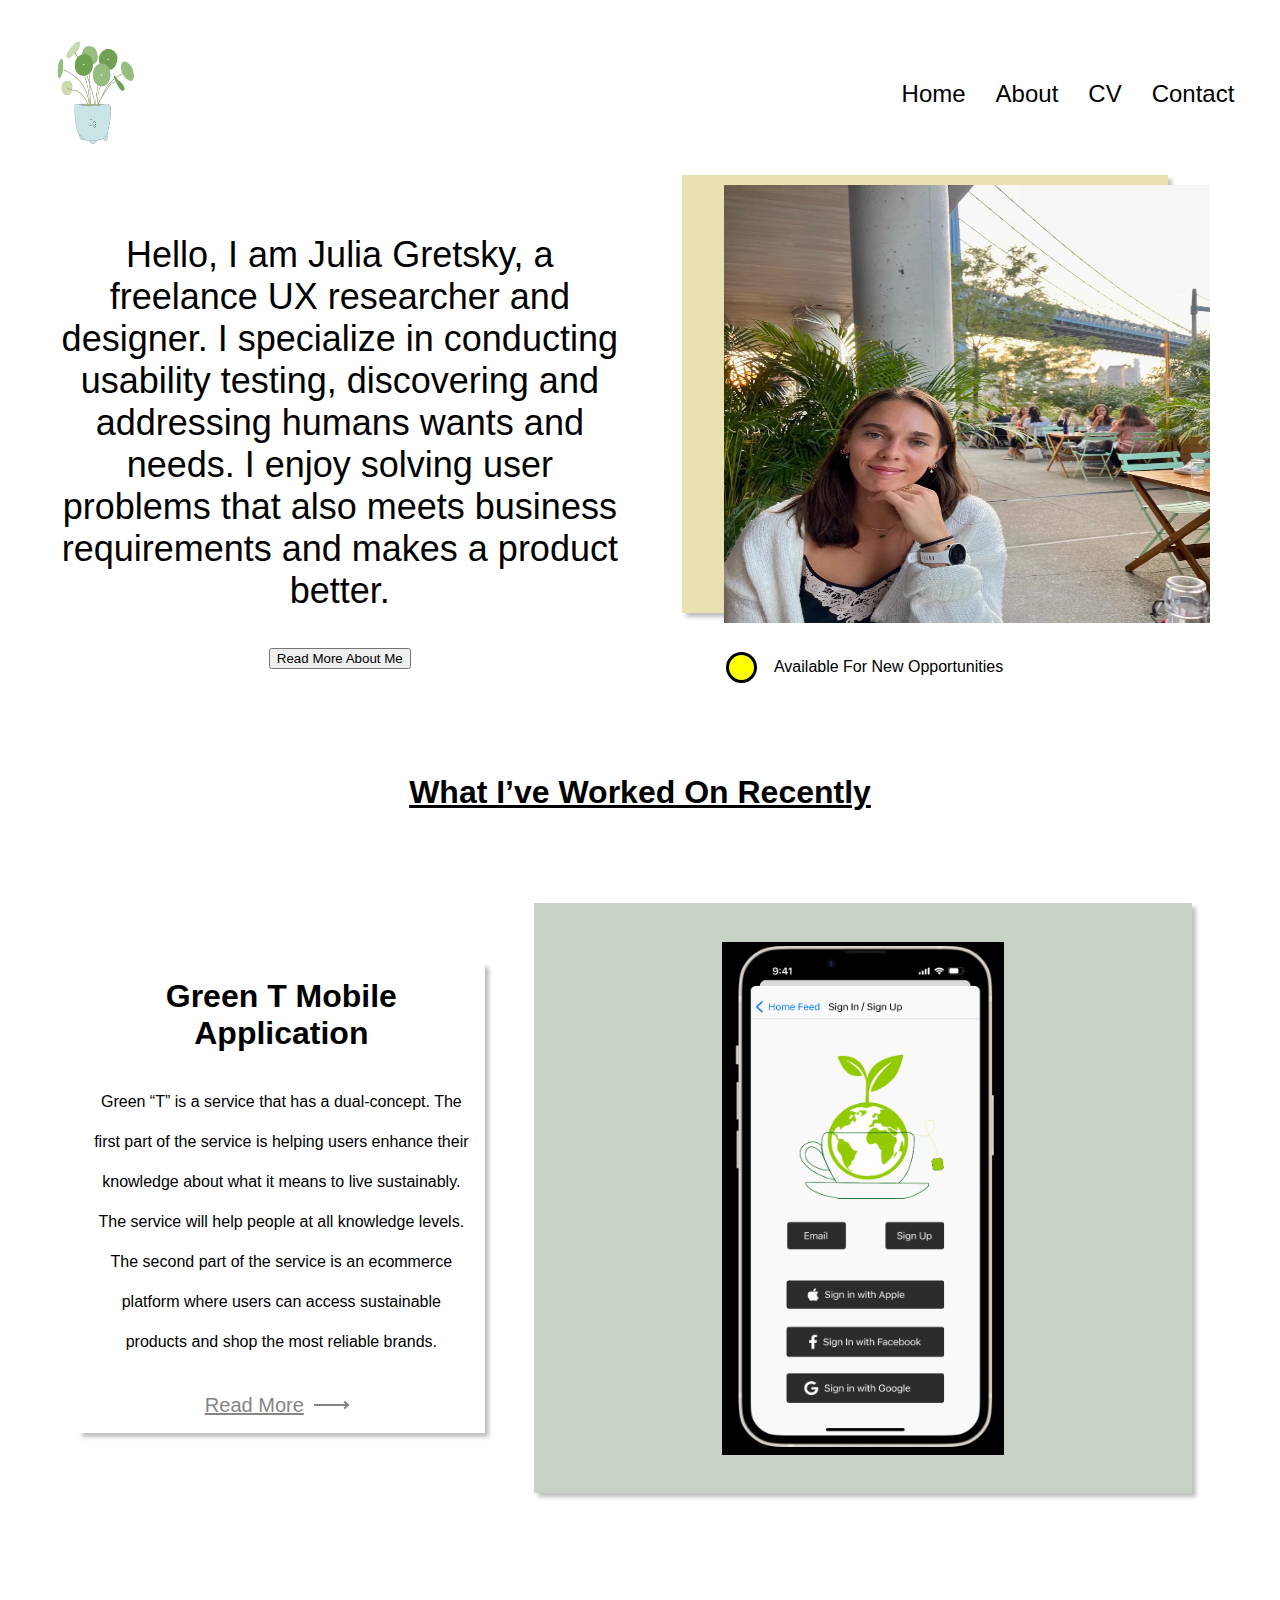
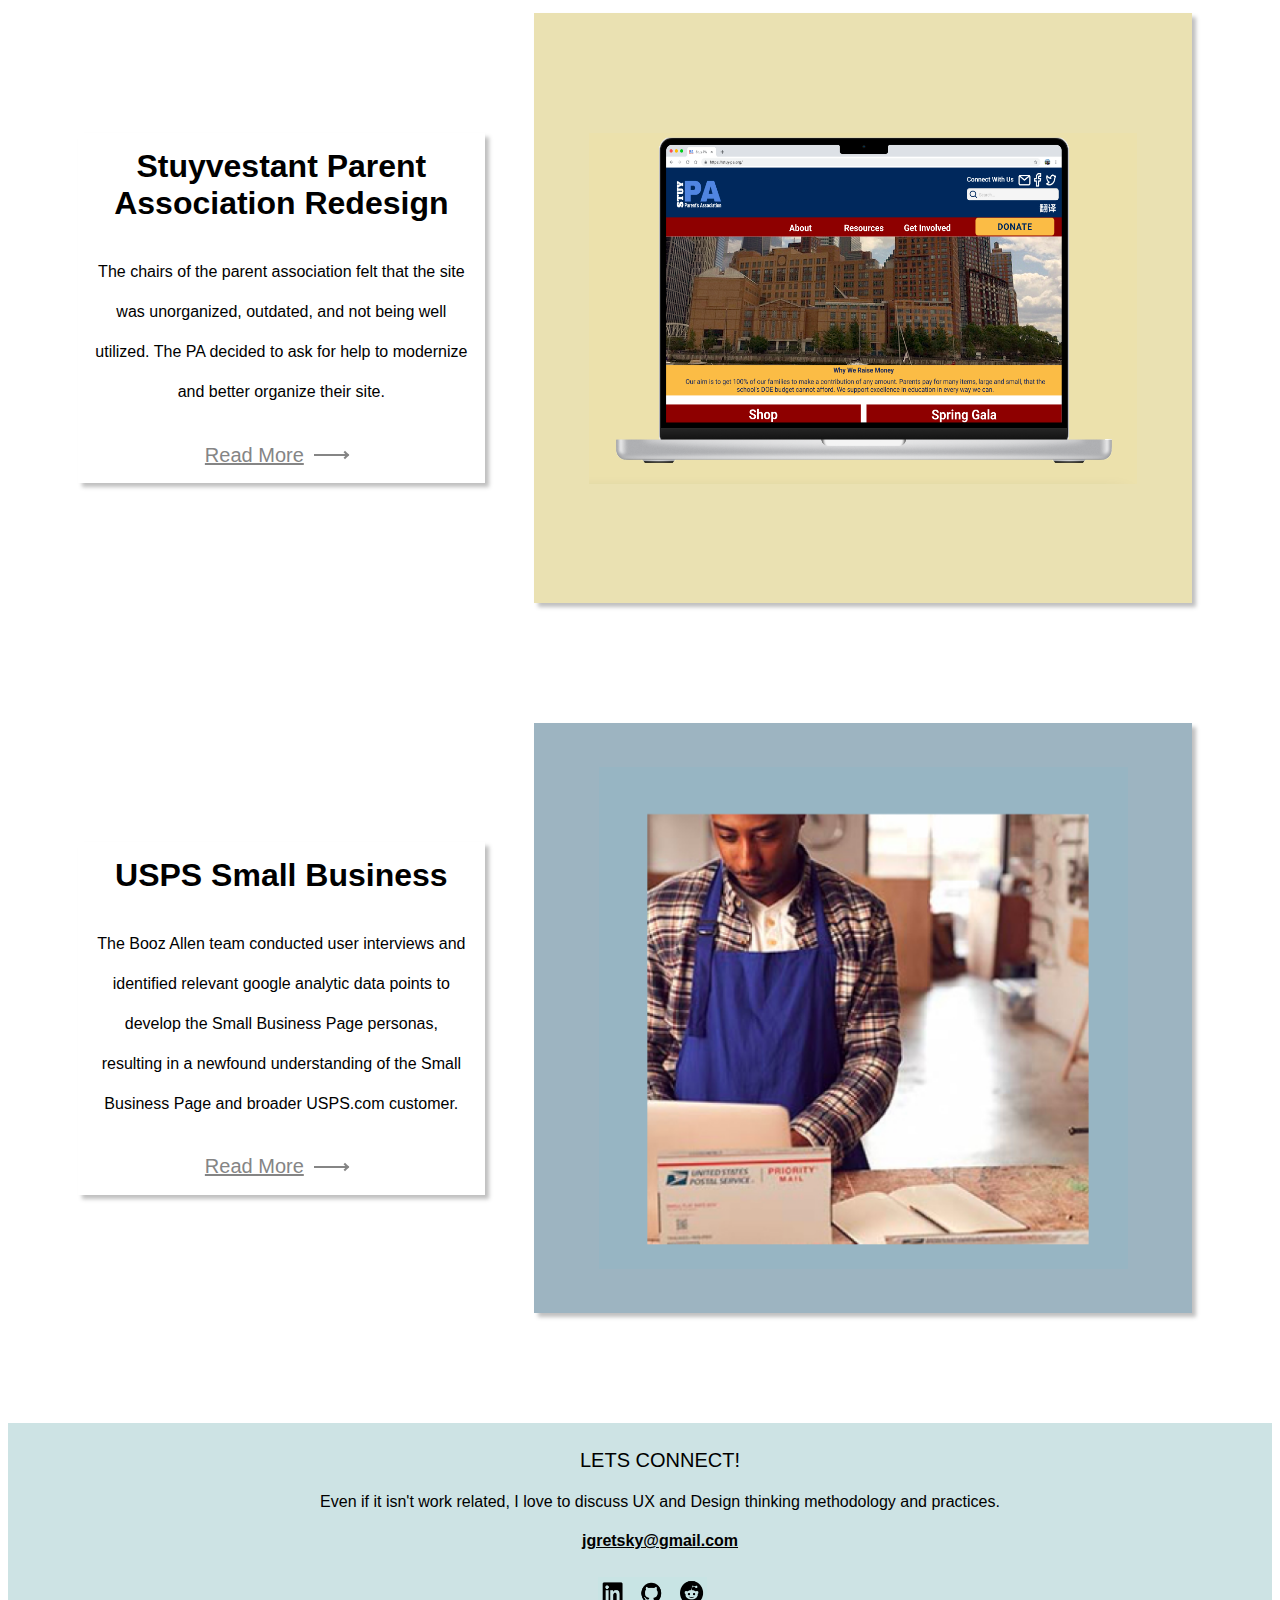
<file: index.html>
<!DOCTYPE html>
<html lang="en">
<head>
    <meta charset="UTF-8">
    <meta http-equiv="X-UA-Compatible" content="IE=edge">
    <meta name="viewport" content="width=device-width, initial-scale=1.0">
    <title>Document</title>
    <link rel="stylesheet" href="style.css">
    <link href="https://cdn.jsdelivr.net/npm/bootstrap@5.3.0-alpha1/dist/css/bootstrap.min.css" rel="stylesheet" integrity="sha384-GLhlTQ8iRABdZLl6O3oVMWSktQOp6b7In1Zl3/Jr59b6EGGoI1aFkw7cmDA6j6gD" crossorigin="anonymous">
</head>
<body>
     <!--NAV BAR-->
     <header class="flex">
        <nav class="flex">
            <div class="flex logo">
                <img src="images 20/Screen Shot 2023-01-09 at 1.20.20 PM.png" alt="jgLogo" width="117" height="122">
            </div>
            
            <ul class="flex tabs">
                <li> Home </li>
                <li> About </li>
                <li> CV </li>
                <li> Contact </li>
              </ul>

        </nav>
     </header>

    <section class="b_content">
        <!--intro and intro picture -->

        <section class="intro_box">

            <div class="intro_left">
                <div class="I_T">
                    <p> Hello, I am Julia Gretsky, a freelance UX researcher and designer. I specialize in conducting usability testing, discovering and addressing humans wants and needs. I enjoy solving user problems that also meets business requirements and makes a product better.
                    </p>
                </div>

                <div class="more_about">
                    <button onclick="myFunction()" type="button" class="more2">
                        Read More About Me
                    </button>
        
                    <p id="demo"></p>
                </div>
            </div>

            <div class="intro_pic">
                <div class="picture">
                    <img src="images 20/90029A34-C4E2-4F4D-BE90-2C2126F69507.png" alt="intro photo" width="486" height="438">

                    <div class="yellow"></div>
                </div>

                <div class="avail">

                    <span class="cirlce"></span>

                    <div class="Av_text">
                        <p>Available For New Opportunities</p>
                    </div>
                </div>

            </div>
        </section>

        <!--Recent Work green T-->

        <div class="recent_w">
            <p>What I’ve Worked On Recently </p>
        </div>

        <section class="work_row">
            <div class="w_text">
                <H3> Green T Mobile Application</H3>
                <p> Green “T” is a service that has a dual-concept.  The first part of the service is helping users enhance their knowledge about what it means to live sustainably. The service will help people at all knowledge levels. The second part of the service is an ecommerce platform where users can access sustainable products and shop the most reliable brands.
                </p>
                <div class="more_arrow">
                    <a href="casestudy1.html" class="read">  Read More <div class="arrow"></div>
                    </a>
                </div>
            </div>
            <div class="g_pic">
                <img class="GT" src="images 20/Screen Shot 2023-01-04 at 2.56.59 PM.png" alt="greet T phone" width="282" height="513">
            </div>
        </section>

        <!--Recent Work styvestant -->

        <section class="work_row">
            <div class="w_text">
                <H3> Stuyvestant Parent Association Redesign</H3>
                <p>The chairs of the parent association felt that the site was unorganized, outdated, and not being well utilized. The PA decided to ask for help to modernize and better organize their site. 
                </p>
                <div class="more_arrow">
                    <a href="casestudy2.html" class="read">  Read More <div class="arrow"></div>
                    </a>
                </div>
            </div>
            <div class="s_pic">
                <img class="GT" src="images 20/Screen Shot 2023-01-24 at 8.18.09 PM.png" alt="stuy" width="548" height="351">
            </div>
        </section>

        <!--Recent Work postal -->

        <section class="work_row">
            <div class="w_text">
                <H3> USPS Small Business</H3>
                <p> The Booz Allen team conducted user interviews and  identified relevant google analytic data points to develop the Small Business Page personas, resulting in a newfound understanding of the Small Business Page and broader USPS.com customer.</p>
                <div class="more_arrow">
                    <a href="casestudy3.html" class="read">  Read More <div class="arrow"></div>
                    </a>
                </div>
            </div>
            <div class="u_pic">
                <img class="GT" src="images 20/Screen Shot 2023-01-24 at 8.25.38 PM.png" alt="usps" width="529" height="502">
            </div>
        </section>

    </section>



    <!--Footer-->
    <section class="footloc">
        <footer>
            <ul class="list">
                <li class="LC">LETS CONNECT! </li>
                <li>Even if it isn't work related, I love to discuss UX and Design thinking methodology and practices.</li>
                <li class="email">jgretsky@gmail.com</li>
            </ul>

            <div class="social">
                <img class="media" src="images 20/Screen Shot 2023-01-24 at 8.42.00 PM.png" alt="social medai" width="109" height="31">
            </div>
        </footer>
    </section>
</body>

<script src="https://cdn.jsdelivr.net/npm/@popperjs/core@2.11.6/dist/umd/popper.min.js" integrity="sha384-oBqDVmMz9ATKxIep9tiCxS/Z9fNfEXiDAYTujMAeBAsjFuCZSmKbSSUnQlmh/jp3" crossorigin="anonymous"></script>
<script src="https://cdn.jsdelivr.net/npm/bootstrap@5.3.0-alpha1/dist/js/bootstrap.min.js" integrity="sha384-mQ93GR66B00ZXjt0YO5KlohRA5SY2XofN4zfuZxLkoj1gXtW8ANNCe9d5Y3eG5eD" crossorigin="anonymous"></script>
</html>
</file>
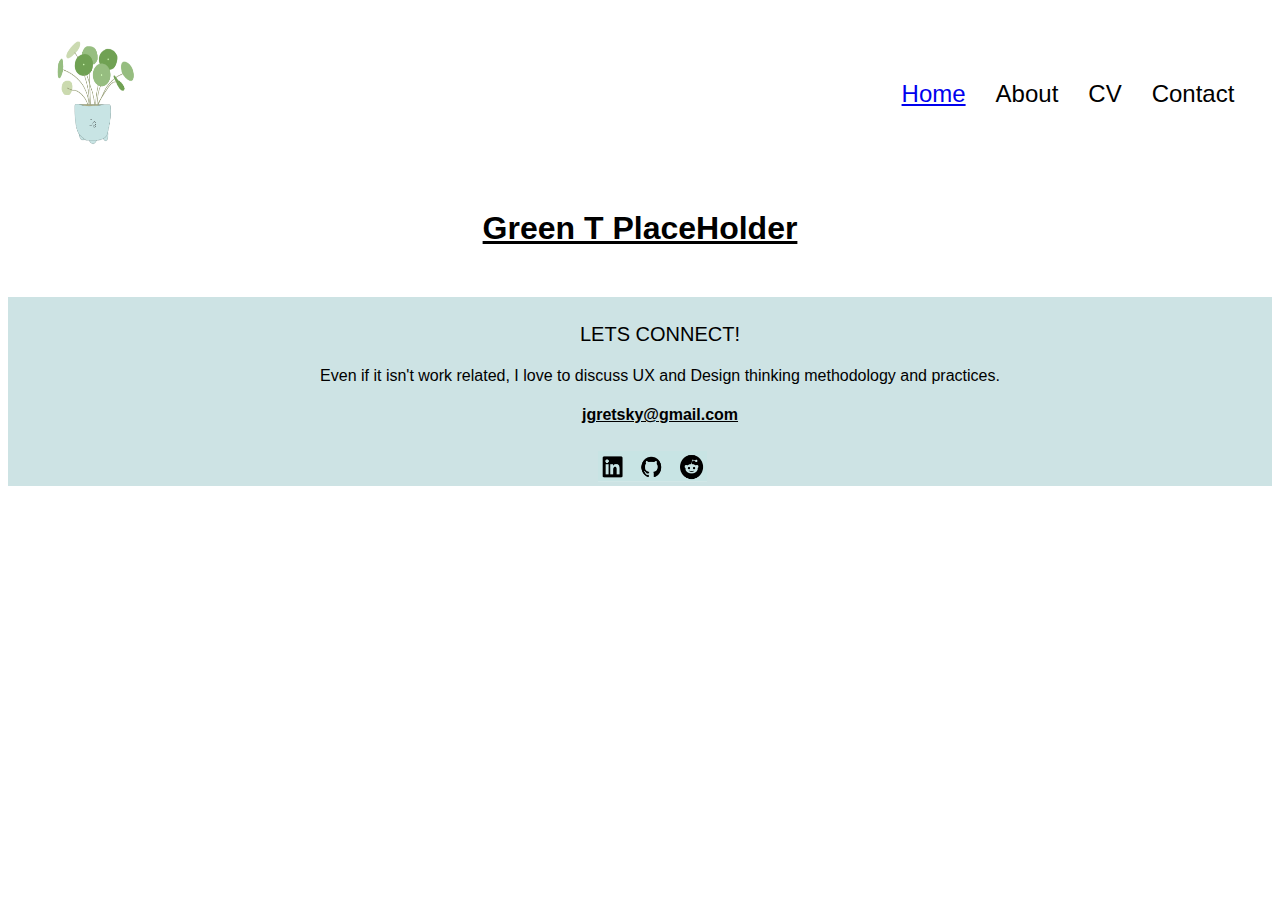
<file: casestudy1.html>
<!DOCTYPE html>
<html lang="en">
<head>
    <meta charset="UTF-8">
    <meta http-equiv="X-UA-Compatible" content="IE=edge">
    <meta name="viewport" content="width=device-width, initial-scale=1.0">
    <title>Document</title>
    <link rel="stylesheet" href="style.css">
</head>
<body>
    <!--NAV BAR-->
    <header class="flex">
        <nav class="flex">
            <div class="flex logo">
                <img src="images 20/Screen Shot 2023-01-09 at 1.20.20 PM.png" alt="jgLogo" width="117" height="122">
            </div>
            
            <ul class="flex tabs">
                <a href="index.html"><li> Home </li> </a>
                <li> About </li>
                <li> CV </li>
                <li> Contact </li>
              </ul>

        </nav>
    </header>

    <h1 class="casestudy"> Green T PlaceHolder</h1>

     <!--Footer-->
     <section class="footloc">
        <footer>
            <ul class="list">
                <li class="LC">LETS CONNECT! </li>
                <li>Even if it isn't work related, I love to discuss UX and Design thinking methodology and practices.</li>
                <li class="email">jgretsky@gmail.com</li>
            </ul>

            <div class="social">
                <img class="media" src="images 20/Screen Shot 2023-01-24 at 8.42.00 PM.png" alt="social medai" width="109" height="31">
            </div>
        </footer>
    </section>
    
</body>
</html>
</file>
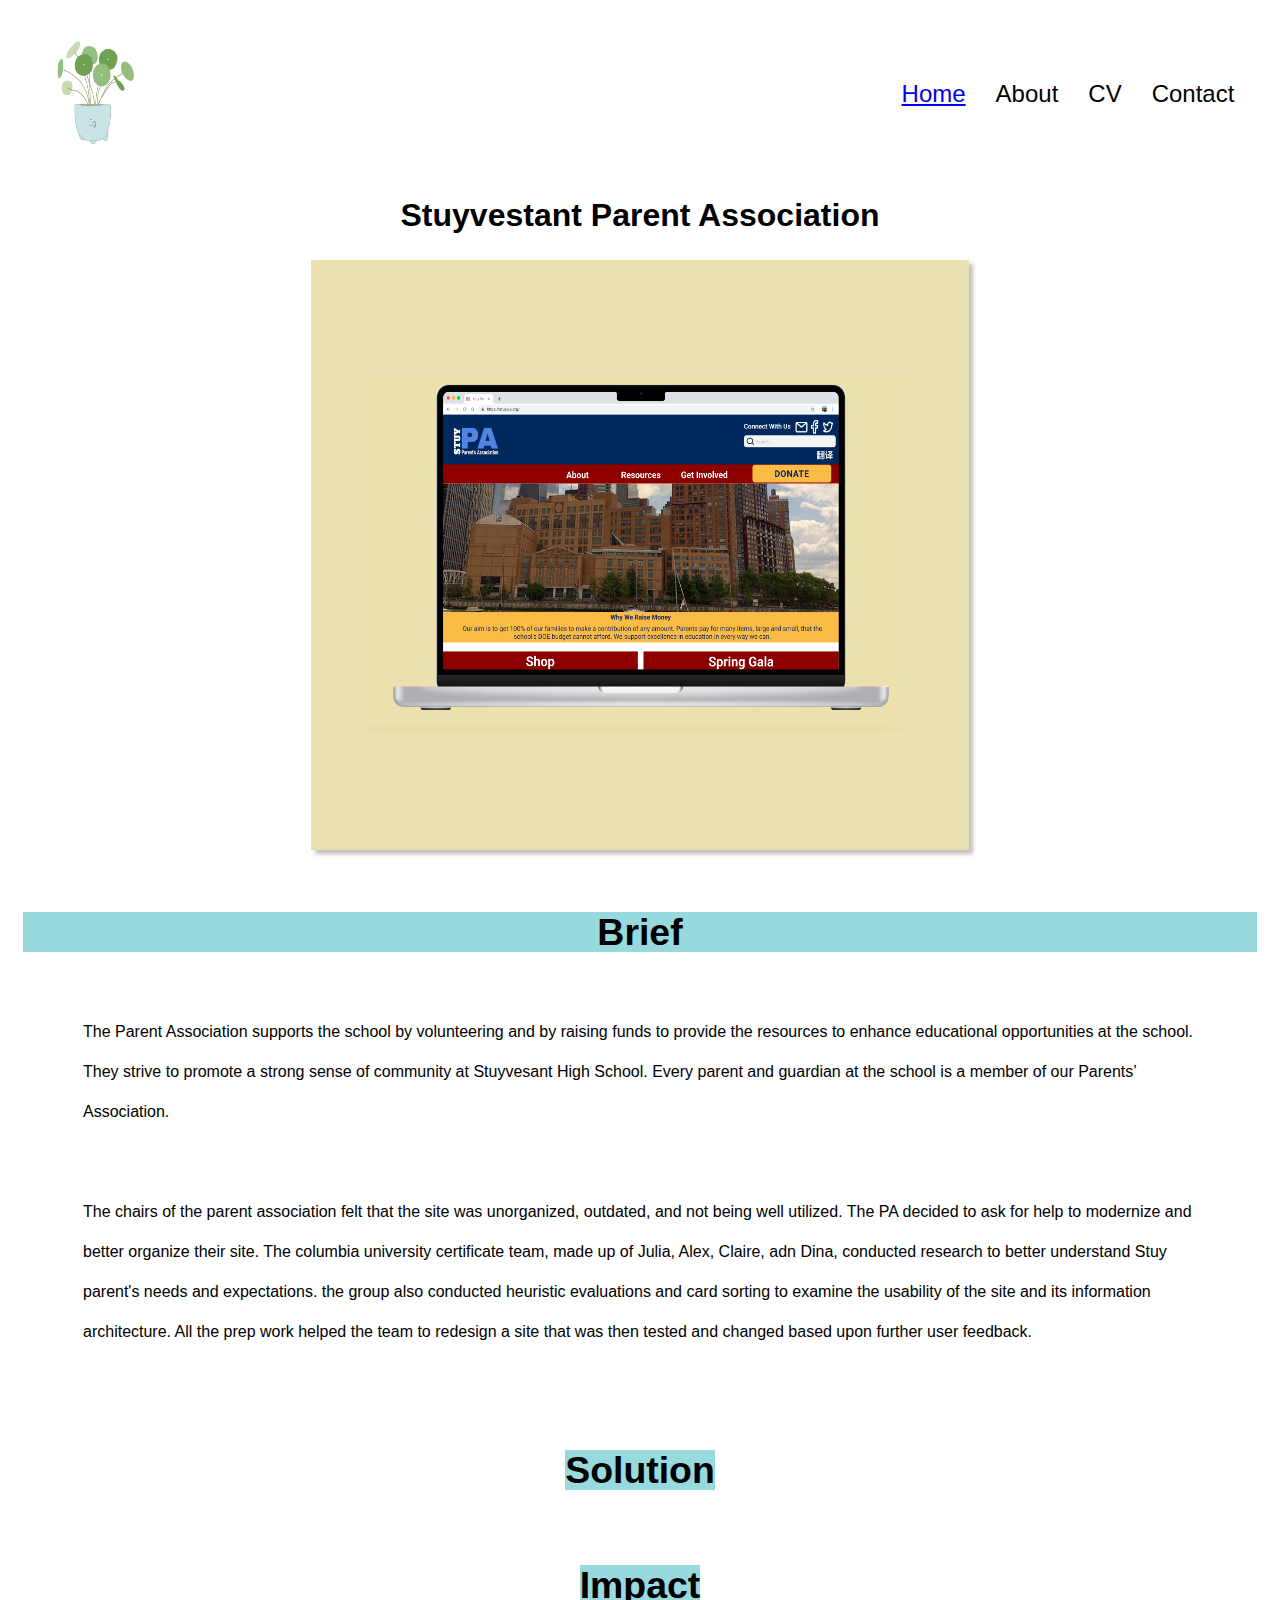
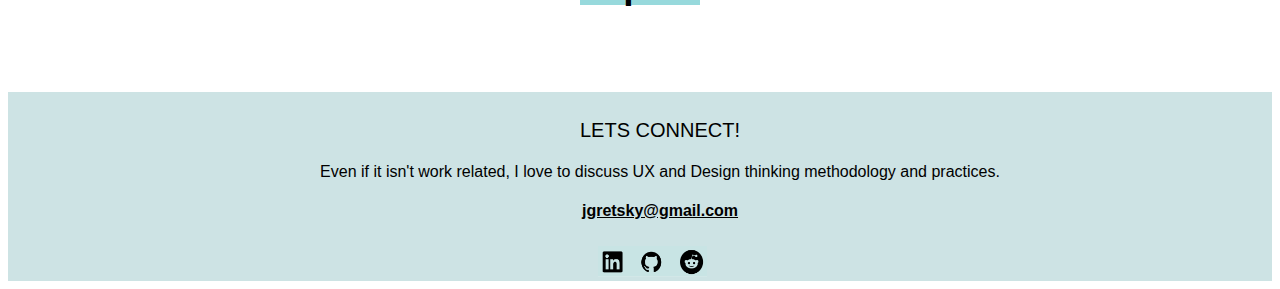
<file: casestudy2.html>
<!DOCTYPE html>
<html lang="en">
<head>
    <meta charset="UTF-8">
    <meta http-equiv="X-UA-Compatible" content="IE=edge">
    <meta name="viewport" content="width=device-width, initial-scale=1.0">
    <title>Document</title>
    <link rel="stylesheet" href="style.css">
</head>
<body>

    <!--NAV BAR-->
    <header class="flex">
        <nav class="flex">
            <div class="flex logo">
                <img src="images 20/Screen Shot 2023-01-09 at 1.20.20 PM.png" alt="jgLogo" width="117" height="122">
            </div>
            
            <ul class="flex tabs">
                <a href="index.html"><li> Home </li> </a>
                <li> About </li>
                <li> CV </li>
                <li> Contact </li>
              </ul>

        </nav>
    </header>

    <h1 class="stuy_h1"> Stuyvestant Parent Association</h1>
   
    <section class="stuy_pic">
        <div class="s_pic">
            <img class="GT" src="images 20/Screen Shot 2023-01-24 at 8.18.09 PM.png" alt="stuy" width="548" height="351">
        </div>
    </section>

    <section class="stuy_text">

        <div class="brief">
            <h3> Brief</h3>

            <p>The Parent Association supports the school by volunteering and by raising funds  to provide the resources to enhance educational opportunities at the school. They strive to promote a strong sense of community at Stuyvesant High School. Every parent and guardian at the school is a member of our Parents’ Association. 
            </p>

            <p>The chairs of the parent association felt that the site was unorganized, outdated, and not being well utilized. The PA decided to ask for help to modernize and better organize their site.  The columbia university certificate team, made up of Julia, Alex, Claire, adn Dina, conducted research to better understand Stuy parent's needs and expectations. the group also conducted heuristic evaluations and card sorting to examine the usability of the site and its information architecture. All the prep work helped the team to redesign a site that was then tested and changed based upon further user feedback.
            </p>

        </div>

        <div class="solution">
            <h3> Solution</h3>
        </div>

        <div class="impact">
            <h3> Impact</h3>
        </div>
    </section>

     <!--Footer-->
     <section class="footloc">
        <footer>
            <ul class="list">
                <li class="LC">LETS CONNECT! </li>
                <li>Even if it isn't work related, I love to discuss UX and Design thinking methodology and practices.</li>
                <li class="email">jgretsky@gmail.com</li>
            </ul>

            <div class="social">
                <img class="media" src="images 20/Screen Shot 2023-01-24 at 8.42.00 PM.png" alt="social medai" width="109" height="31">
            </div>
        </footer>
    </section>

</body>
</html>
</file>
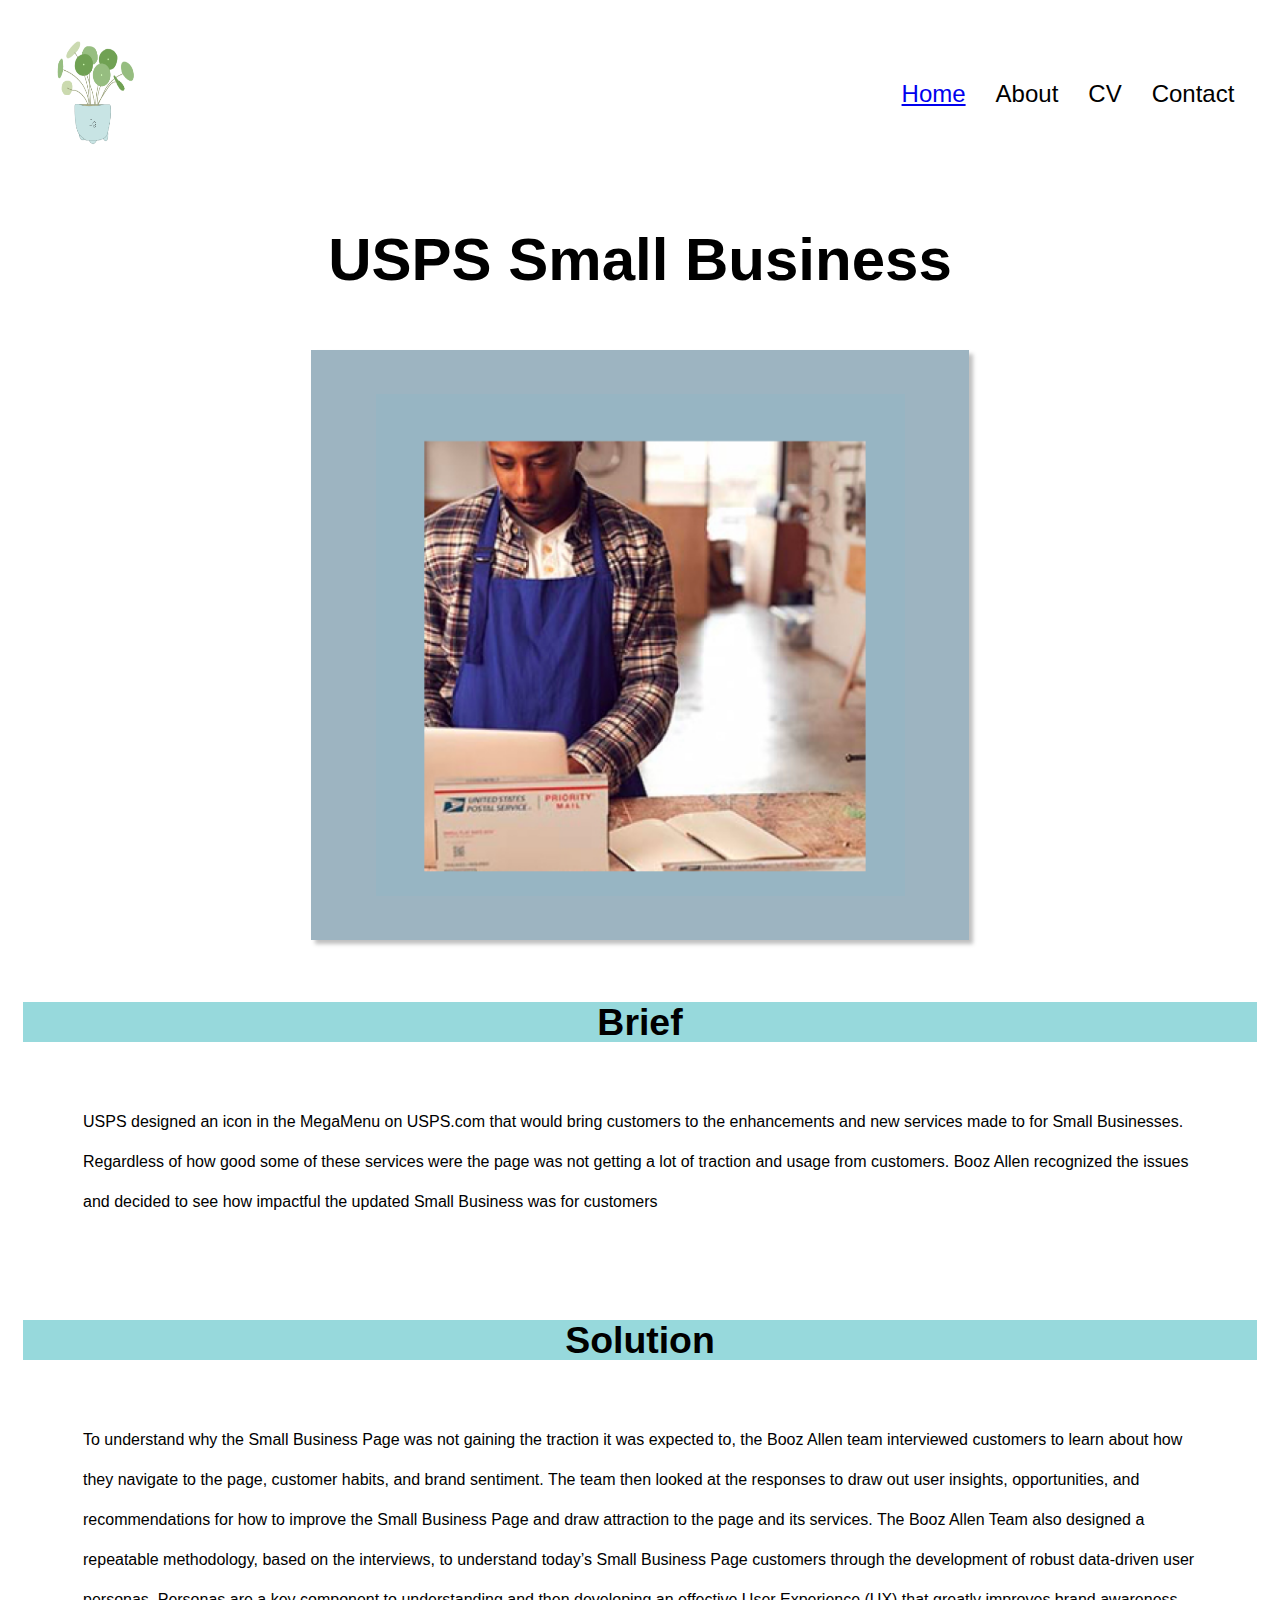
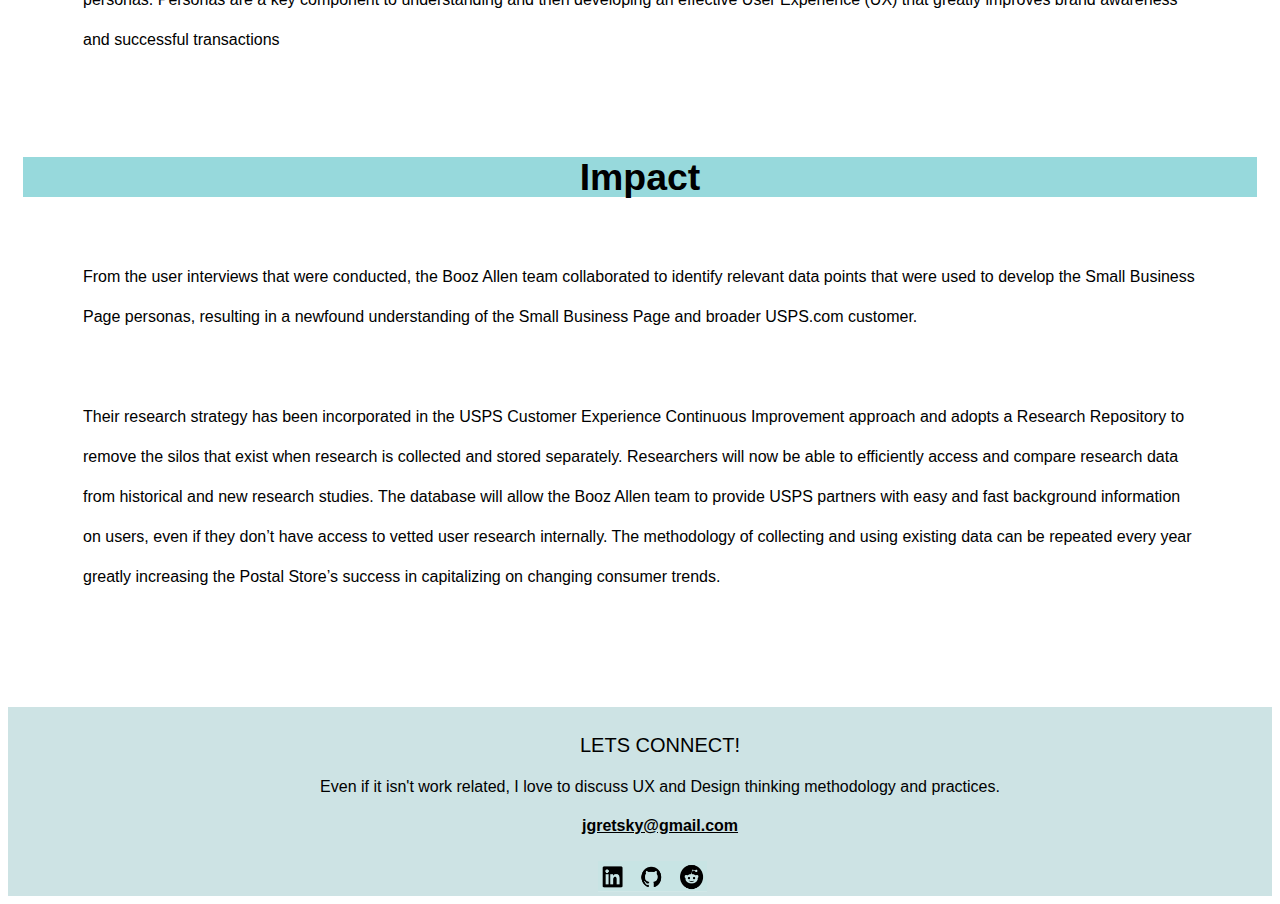
<file: casestudy3.html>
<!DOCTYPE html>
<html lang="en">
<head>
    <meta charset="UTF-8">
    <meta http-equiv="X-UA-Compatible" content="IE=edge">
    <meta name="viewport" content="width=device-width, initial-scale=1.0">
    <title>Document</title>
    <link rel="stylesheet" href="style.css">
</head>
<body>
    <!--NAV BAR-->
    <header class="flex">
        <nav class="flex">
            <div class="flex logo">
                <img src="images 20/Screen Shot 2023-01-09 at 1.20.20 PM.png" alt="jgLogo" width="117" height="122">
            </div>
            
            <ul class="flex tabs">
                <a href="index.html"><li> Home </li> </a>
                <li> About </li>
                <li> CV </li>
                <li> Contact </li>
              </ul>

        </nav>
    </header>

    <div class="jumbotron jumbotron-fluid">
        <!-- <h1 class="usps_h1"> USPS Small Business </h1> -->

        <h1 class="display-4"> USPS Small Business</h1>
    </div>
   
    <section class="usps_pic">
        <div class="u_pic">
            <img class="GT" src="images 20/Screen Shot 2023-01-24 at 8.25.38 PM.png" alt="usps" width="529" height="502">
        </div>
    </section>

    <section class="usps_text">

        <div class="brief">
            <h3> Brief</h3>

            <p>USPS  designed an icon in the MegaMenu on USPS.com that would bring customers to the enhancements and new services made to for Small Businesses. Regardless of how good some of these services were the page was not getting a lot of traction and usage from customers. Booz Allen recognized the issues and decided to see how impactful the updated Small Business was for customers </p>
        </div>

        <div class="solution">
            <h3> Solution</h3>

            <p>To understand why the Small Business Page was not gaining the traction it was expected to, the Booz Allen team interviewed customers to learn about how they navigate to the page, customer habits, and brand sentiment. The team then looked at the responses to draw out user insights, opportunities, and recommendations for how to improve the Small Business Page and draw attraction to the page and its services. The Booz Allen Team also designed a repeatable methodology, based on the interviews,  to understand today’s Small Business Page customers through the development of robust data-driven user personas. Personas are a key component to understanding and then developing an effective User Experience (UX) that greatly improves brand awareness and successful transactions 
            </p>
        </div>

        <div class="impact">
            <h3> Impact</h3>

            <p>From the user interviews that were conducted, the Booz Allen team collaborated to identify relevant data points that were used to develop the Small Business Page personas, resulting in a newfound understanding of the Small Business Page and broader USPS.com customer.
            </p>

            <p>Their research strategy has been incorporated in the USPS Customer Experience Continuous Improvement approach and adopts a Research Repository to remove the silos that exist when research is collected and stored separately. Researchers will now be able to efficiently access and compare research data from historical and new research studies. The database will allow the Booz Allen team to provide USPS partners with easy and fast background information on users, even if they don’t have access to vetted user research internally. The methodology of collecting and using existing data can be repeated every year greatly increasing the Postal Store’s success in capitalizing on changing consumer trends.</p>
        </div>
    </section>


     <!--Footer-->
     <section class="footloc">
        <footer>
            <ul class="list">
                <li class="LC">LETS CONNECT! </li>
                <li>Even if it isn't work related, I love to discuss UX and Design thinking methodology and practices.</li>
                <li class="email">jgretsky@gmail.com</li>
            </ul>

            <div class="social">
                <img class="media" src="images 20/Screen Shot 2023-01-24 at 8.42.00 PM.png" alt="social medai" width="109" height="31">
            </div>
        </footer>
    </section>
    
</body>
</html>
</file>
<file: style.css>
header{
    display: flex;
    justify-content: space-between; /* put even amount of space between the items */
    height: auto;
}

.flex{
    display: flex;
}

.logo{
    text-align: center; 
    width: 13%;
    padding: 1%;  
}

nav{
    width: 100%;
    padding: 1%;
    text-align: center;
    justify-content: space-between;
    align-items: center;
}

.tabs{
    width: 50%;
    margin-right: 20px;
    justify-content: end; /* move all content allt he way to right in that flex box*/
}

.tabs li{
    list-style-type: none;
    text-align: center;
    padding-left: 15px;
    margin-left: 10px;
    margin-right: 5px;
    font-size: 24px;
    font-family: -apple-system, BlinkMacSystemFont, 'Segoe UI', Roboto, Oxygen, Ubuntu, Cantarell, 'Open Sans', 'Helvetica Neue', sans-serif;
}

.tabs li:hover{
    color: #97d9dc;
    font-weight: bold;
}

/* BODY */

.b_content{
    display: flex;
    flex-direction: column;
    font-family: -apple-system, BlinkMacSystemFont, 'Segoe UI', Roboto, Oxygen, Ubuntu, Cantarell, 'Open Sans', 'Helvetica Neue', sans-serif;
    height: fit-content;

}

.intro_box{
    display: flex;
    flex-direction: row;
    align-items: center;
    justify-content: space-around;
}

.intro_left{
    display: flex;
    flex-direction: column;
    align-items: center;
    width: 45%;
}

.I_T{
    font-size: 36px;
    font-family: -apple-system, BlinkMacSystemFont, 'Segoe UI', Roboto, Oxygen, Ubuntu, Cantarell, 'Open Sans', 'Helvetica Neue', sans-serif;
    text-align: center;
    font-weight: regular;
}

.more2{
    font-family: -apple-system, BlinkMacSystemFont, 'Segoe UI', Roboto, Oxygen, Ubuntu, Cantarell, 'Open Sans', 'Helvetica Neue', sans-serif;
}

.more2:hover{
    background-color: #97d9dc;
}

.intro_pic{
    display: flex;
    flex-direction: column;
    width: 40%;
}

.picture{
    margin: 5px;
    align-items: center;
}

.yellow{
    width:486px;
    height: 438px;
    background-color:#EAE1B2;
    position: absolute;
    top: 175px;
    right: 7rem;
    z-index: -1;
    box-shadow: 4px 4px 4px rgba(0, 0, 0, 0.25);
}

.intro_pic .avail{
    justify-content: left;
}

.avail{
    display: flex;
    flex-direction: row;
    justify-content: space-evenly;
    align-items: center;
}

.Av_text{
    margin: 10px;
}

.cirlce {
    height: 25px;
    width: 25px;
    margin: 10px;
    background-color: yellow;
    border-radius: 50%;
    outline-style: solid;
    outline-color: black;
  }


/* WORK*/
.recent_w{
    font-family: -apple-system, BlinkMacSystemFont, 'Segoe UI', Roboto, Oxygen, Ubuntu, Cantarell, 'Open Sans', 'Helvetica Neue', sans-serif;
    font-weight: bold;
    text-align: center;
    font-size: 32px;
    margin-top: 40px;
    text-decoration: underline; 
}

.work_row{
    display: flex;
    flex-direction: row;
    align-items: center;
    justify-content: space-around;
    margin: 50px;
}

.w_text{
    display: flex;
    flex-direction: column;
    align-items: center;
    width: 35%;
    height: 625px;
    box-shadow: 4px 4px 4px rgba(0, 0, 0, 0.25);
    height: auto;
}

.w_text h3{
    font-size: 32px;
    font-family: -apple-system, BlinkMacSystemFont, 'Segoe UI', Roboto, Oxygen, Ubuntu, Cantarell, 'Open Sans', 'Helvetica Neue', sans-serif;
    font-weight: bold;
    text-align: center;
    margin: 15px;
}

.w_text p{
    font-size: 16px;
    font-family: -apple-system, BlinkMacSystemFont, 'Segoe UI', Roboto, Oxygen, Ubuntu, Cantarell, 'Open Sans', 'Helvetica Neue', sans-serif;
    text-align: center;
    margin: 15px;
    line-height: 40px;
}


.w_text a{
    font-size: 20px;
    font-family: -apple-system, BlinkMacSystemFont, 'Segoe UI', Roboto, Oxygen, Ubuntu, Cantarell, 'Open Sans', 'Helvetica Neue', sans-serif;
    text-align: center;
    margin: 15px;
    font-weight: lighter;
}

.arrow{
    box-sizing: border-box;
    position: relative;
    display: block;
    transform: scale(var(--ggs,1));
    border-top: 2px solid transparent;
    border-bottom: 2px solid transparent;
    box-shadow: inset 0 0 0 2px;
    width: 34px;
    height: 6px;
    margin: 10px;
}

.arrow::after {
    content: "";
    display: block;
    box-sizing: border-box;
    position: absolute;
    width: 6px;
    height: 6px;
    border-top: 2px solid;
    border-right: 2px solid;
    transform: rotate(45deg);
    right: 0;
    bottom: -2px
}


.read:hover{
    color:#97d9dc
}

.read{
    display: flex;
    justify-content: space-between;
    align-items: center;
    color: #858585;
}


.g_pic{
    display: flex;
    flex-direction: column;
    width: 658px;
    height: 590px;
    background-color:#C7D1C6 ;
    align-items: center;
    justify-content:center;
    box-shadow: 4px 4px 4px rgba(0, 0, 0, 0.25);
    margin: 10px;

}

.s_pic{
    display: flex;
    flex-direction: column;
    width: 658px;
    height: 590px;
    background-color:#EAE1B2 ;
    align-items: center;
    justify-content:center;
    box-shadow: 4px 4px 4px rgba(0, 0, 0, 0.25);
    margin: 10px;
}

.u_pic{
    display: flex;
    flex-direction: column;
    width: 658px;
    height: 590px;
    background-color:#9DB4C1 ;
    align-items: center;
    justify-content:center;
    box-shadow: 4px 4px 4px rgba(0, 0, 0, 0.25);
    margin: 10px;
}

/* FOOTER*/

.footloc{
    position: relative;
    /*min-height: 100vh;*/
    margin-top: 50px;
}

footer{
    display: flex;
    flex-direction: column;
    justify-content: center;
    align-items: center;
    bottom: 0%;
    background-color: #CDE3E4;
    width: 100%;
    height: fit-content;
}

footer ul li{
    display: flex;
    justify-content: center;
    padding: 1.5%;
    margin-left: 10px;
    margin-right: 10px;
    font-size: 16px;
    font-family: -apple-system, BlinkMacSystemFont, 'Segoe UI', Roboto, Oxygen, Ubuntu, Cantarell, 'Open Sans', 'Helvetica Neue', sans-serif;
    white-space: nowrap; /*I didnt want there to be any line breaks in the text lines*/
}

footer .social{
    margin-left: 25px;
}

.LC{
    font-size: 20px;
}

.email{
    font-weight: bold;
    text-decoration: underline; 
}

/* CASE STUDY*/
.casestudy{
    font-family: -apple-system, BlinkMacSystemFont, 'Segoe UI', Roboto, Oxygen, Ubuntu, Cantarell, 'Open Sans', 'Helvetica Neue', sans-serif;
    font-weight: bold;
    text-align: center;
    font-size: 32px;
    margin: 30px;
    text-decoration: underline;

}


/* Stuyvestant Parent Association STUDY*/
.stuy_pic{
    display: flex;
    justify-content: center;
}

.stuy_text{
    display: flex;
    flex-direction: column;
    align-items: center;
    font-family: -apple-system, BlinkMacSystemFont, 'Segoe UI', Roboto, Oxygen, Ubuntu, Cantarell, 'Open Sans', 'Helvetica Neue', sans-serif;
    text-align: center;
    margin: 15px;
    line-height: 40px;
    font-size: 32px;
}

.stuy_text h3{
    background-color: #97d9dc;
}

.stuy_h1{
    font-family: -apple-system, BlinkMacSystemFont, 'Segoe UI', Roboto, Oxygen, Ubuntu, Cantarell, 'Open Sans', 'Helvetica Neue', sans-serif;
    text-align: center;
    margin: 15px;
    line-height: 40px;
}

.brief p{
    text-align: left;
    margin: 60px;
    font-size: 16px;
}

.solution p {
    text-align: left;
    margin: 60px;
    font-size: 16px;
}

.impact p{
    text-align: left;
    margin: 60px;
    font-size: 16px;
}

/* USPS Small Biz STUDY*/
.usps_pic{
    display: flex;
    justify-content: center;
}

/* comment out for bootstrap
.usps_h1{
    font-family: -apple-system, BlinkMacSystemFont, 'Segoe UI', Roboto, Oxygen, Ubuntu, Cantarell, 'Open Sans', 'Helvetica Neue', sans-serif;
    text-align: center;
    margin: 60px;
    line-height: 40px;
    font-size: 48px;
}
*/

.jumbotron {
    font-family: -apple-system, BlinkMacSystemFont, 'Segoe UI', Roboto, Oxygen, Ubuntu, Cantarell, 'Open Sans', 'Helvetica Neue', sans-serif;
    text-align: center;
    margin: 60px;
    line-height: 40px;
    font-size: 30px;
}

.usps_text{
    display: flex;
    flex-direction: column;
    align-items: center;
    font-family: -apple-system, BlinkMacSystemFont, 'Segoe UI', Roboto, Oxygen, Ubuntu, Cantarell, 'Open Sans', 'Helvetica Neue', sans-serif;
    text-align: center;
    margin: 15px;
    line-height: 40px;
    font-size: 32px;
}

.usps_text h3{
    background-color: #97d9dc;
}
</file>
